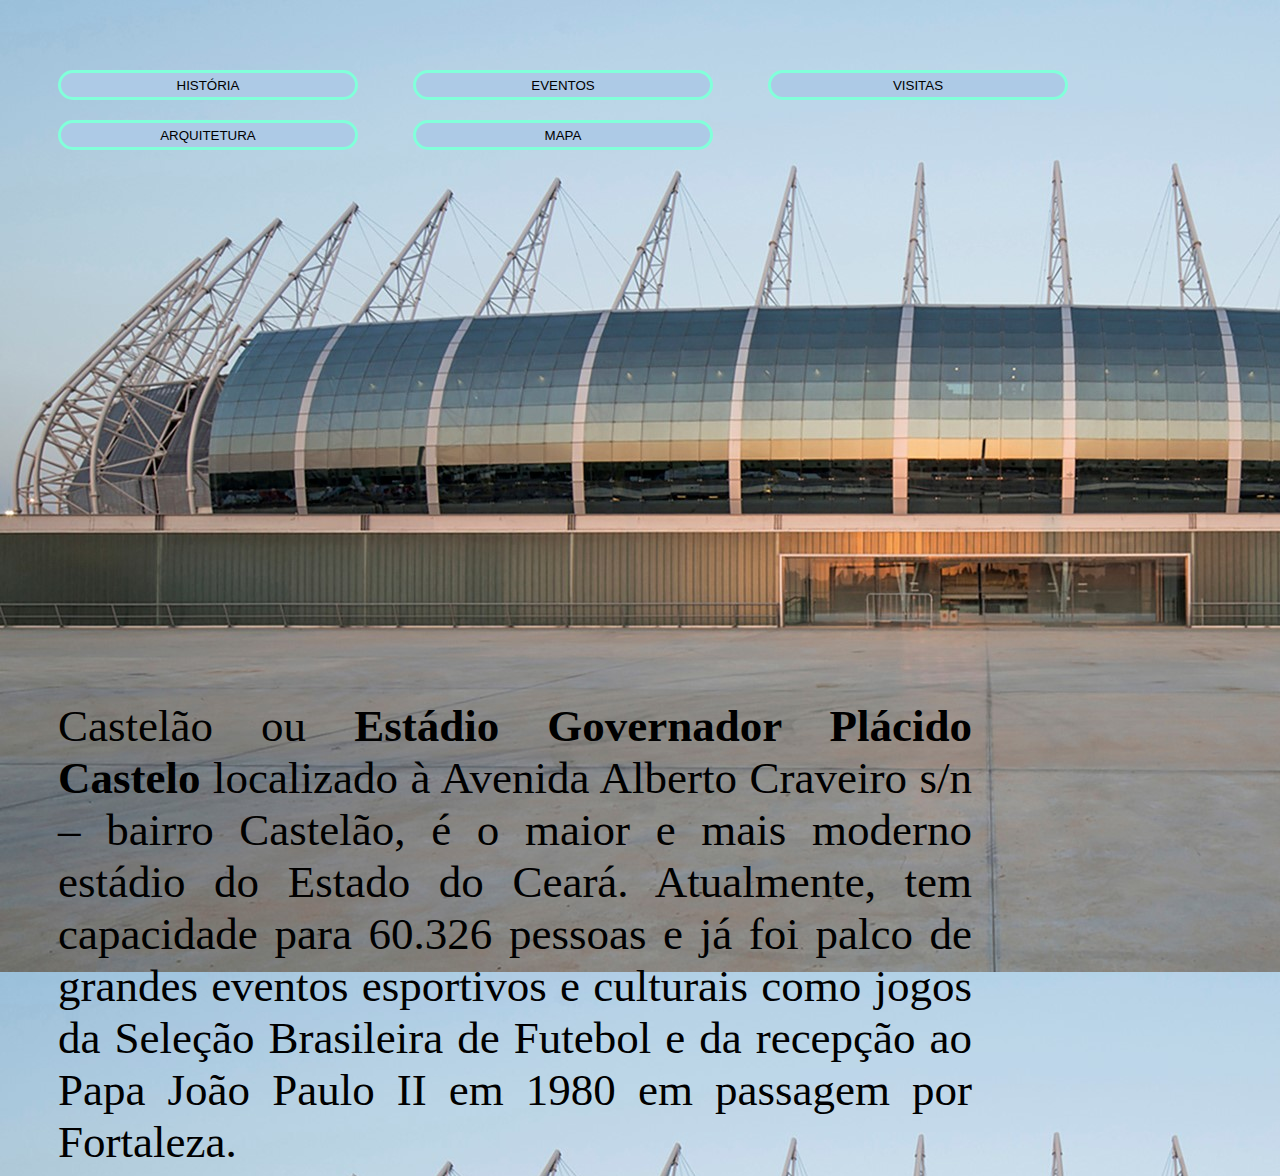
<file: index.html>
<!DOCTYPE html>
<html lang="pt">
<head>
    <meta charset="UTF-8">
    <title>Castelão</title>
    <link rel="stylesheet" href="css/style.css">
</head>
<body>
   
<div class="inicio">
        <a href="html/historia.html"><button>HISTÓRIA</button></a>
        <a href="html/eventos.html"><button>EVENTOS</button></a>
        <a href="html/visitas.html"><button>VISITAS</button></a>
        <a href="html/arquitetura.html"><button>ARQUITETURA</button></a>
        <a href="html/mapa.html"><button>MAPA</button></a>

        <p>Castelão ou <b>Estádio Governador Plácido Castelo</b> localizado à Avenida Alberto Craveiro s/n – bairro Castelão, é o maior e mais moderno estádio do Estado do Ceará. Atualmente, tem capacidade 
            para 60.326 pessoas e já foi palco de grandes eventos esportivos e culturais como jogos da Seleção Brasileira de Futebol e da recepção ao Papa João Paulo II em 1980 em passagem por Fortaleza.</p>

</div>
</body>
</html>
</file>
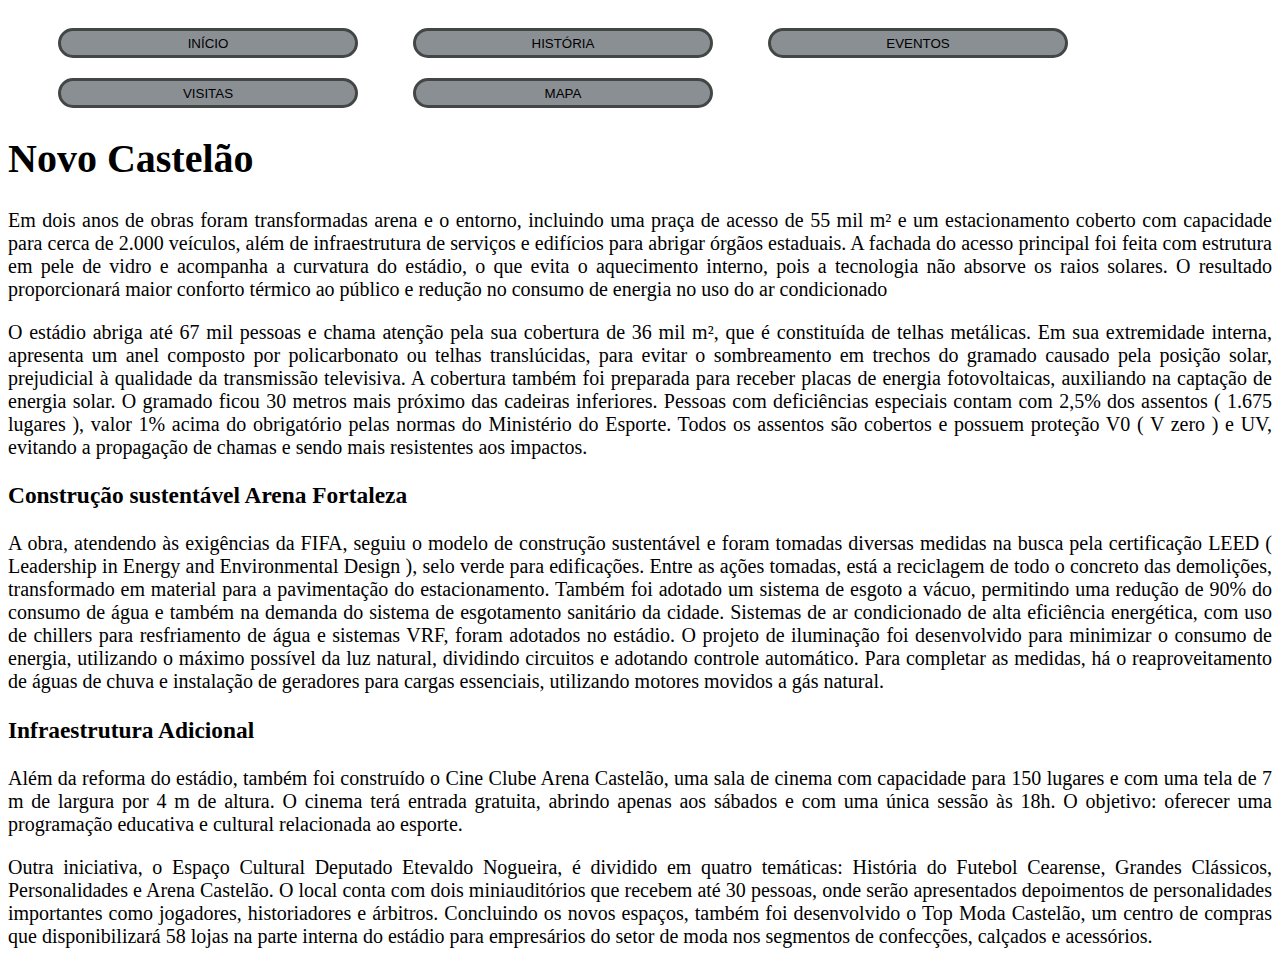
<file: html/arquitetura.html>
<!DOCTYPE html>
<html lang="pt">
<head>
    <meta charset="UTF-8">
    <title>Arquitetura</title>
    <link rel="stylesheet" href="../css/arquitetura.css">
</head>
<body>
    <a href="../index.html"><button>INÍCIO</button></a>
        <a href="historia.html"><button>HISTÓRIA</button></a>
        <a href="eventos.html"><button>EVENTOS</button></a>
        <a href="visitas.html"><button>VISITAS</button></a>
        <a href="mapa.html"><button>MAPA</button></a>
    <h1>Novo Castelão</h1>

    <p>Em dois anos de obras foram transformadas arena e o entorno, incluindo uma praça de acesso de 55 mil m² e um estacionamento coberto com capacidade para cerca de 2.000 veículos, 
        além de infraestrutura de serviços e edifícios para abrigar órgãos estaduais. A fachada do acesso principal foi feita com estrutura em pele de vidro e acompanha a curvatura do 
        estádio, o que evita o aquecimento interno, pois a tecnologia não absorve os raios solares. O resultado proporcionará maior conforto térmico ao público e redução no consumo de 
        energia no uso do ar condicionado</p>

    <p>O estádio abriga até 67 mil pessoas e chama atenção pela sua cobertura de 36 mil m², que é constituída de telhas metálicas. Em sua extremidade interna, apresenta um anel composto 
        por policarbonato ou telhas translúcidas, para evitar o sombreamento em trechos do gramado causado pela posição solar, prejudicial à qualidade da transmissão televisiva. A cobertura 
        também foi preparada para receber placas de energia fotovoltaicas, auxiliando na captação de energia solar.

        O gramado ficou 30 metros mais próximo das cadeiras inferiores. Pessoas com deficiências especiais contam com 2,5% dos assentos ( 1.675 lugares ), valor 1% acima do obrigatório pelas 
        normas do Ministério do Esporte. Todos os assentos são cobertos e possuem proteção V0 ( V zero ) e UV, evitando a propagação de chamas e sendo mais resistentes aos impactos.</p>

    <h3>Construção sustentável Arena Fortaleza</h3>
    <p>A obra, atendendo às exigências da FIFA, seguiu o modelo de construção sustentável e foram tomadas diversas medidas na busca pela certificação LEED ( Leadership in Energy and 
        Environmental Design ), selo verde para edificações. Entre as ações tomadas, está a reciclagem de todo o concreto das demolições, transformado em material para a pavimentação 
        do estacionamento. Também foi adotado um sistema de esgoto a vácuo, permitindo uma redução de 90% do consumo de água e também na demanda do sistema de esgotamento sanitário da cidade.

        Sistemas de ar condicionado de alta eficiência energética, com uso de chillers para resfriamento de água e sistemas VRF, foram adotados no estádio. O projeto de iluminação foi 
        desenvolvido para minimizar o consumo de energia, utilizando o máximo possível da luz natural, dividindo circuitos e adotando controle automático. Para completar as medidas, há o 
        reaproveitamento de águas de chuva e instalação de geradores para cargas essenciais, utilizando motores movidos a gás natural.</p>

    <h3>Infraestrutura Adicional</h3>
    <p>Além da reforma do estádio, também foi construído o Cine Clube Arena Castelão, uma sala de cinema com capacidade para 150 lugares e com uma tela de 7 m de largura por 4 m de altura. 
        O cinema terá entrada gratuita, abrindo apenas aos sábados e com uma única sessão às 18h. O objetivo: oferecer uma programação educativa e cultural relacionada ao esporte.</p>

    <p>Outra iniciativa, o Espaço Cultural Deputado Etevaldo Nogueira, é dividido em quatro temáticas: História do Futebol Cearense, Grandes Clássicos, Personalidades e Arena Castelão. 
        O local conta com dois miniauditórios que recebem até 30 pessoas, onde serão apresentados depoimentos de personalidades importantes como jogadores, historiadores e árbitros.

        Concluindo os novos espaços, também foi desenvolvido o Top Moda Castelão, um centro de compras que disponibilizará 58 lojas na parte interna do estádio para empresários do setor de moda 
        nos segmentos de confecções, calçados e acessórios.</p>

    
</body>
</html>
</file>
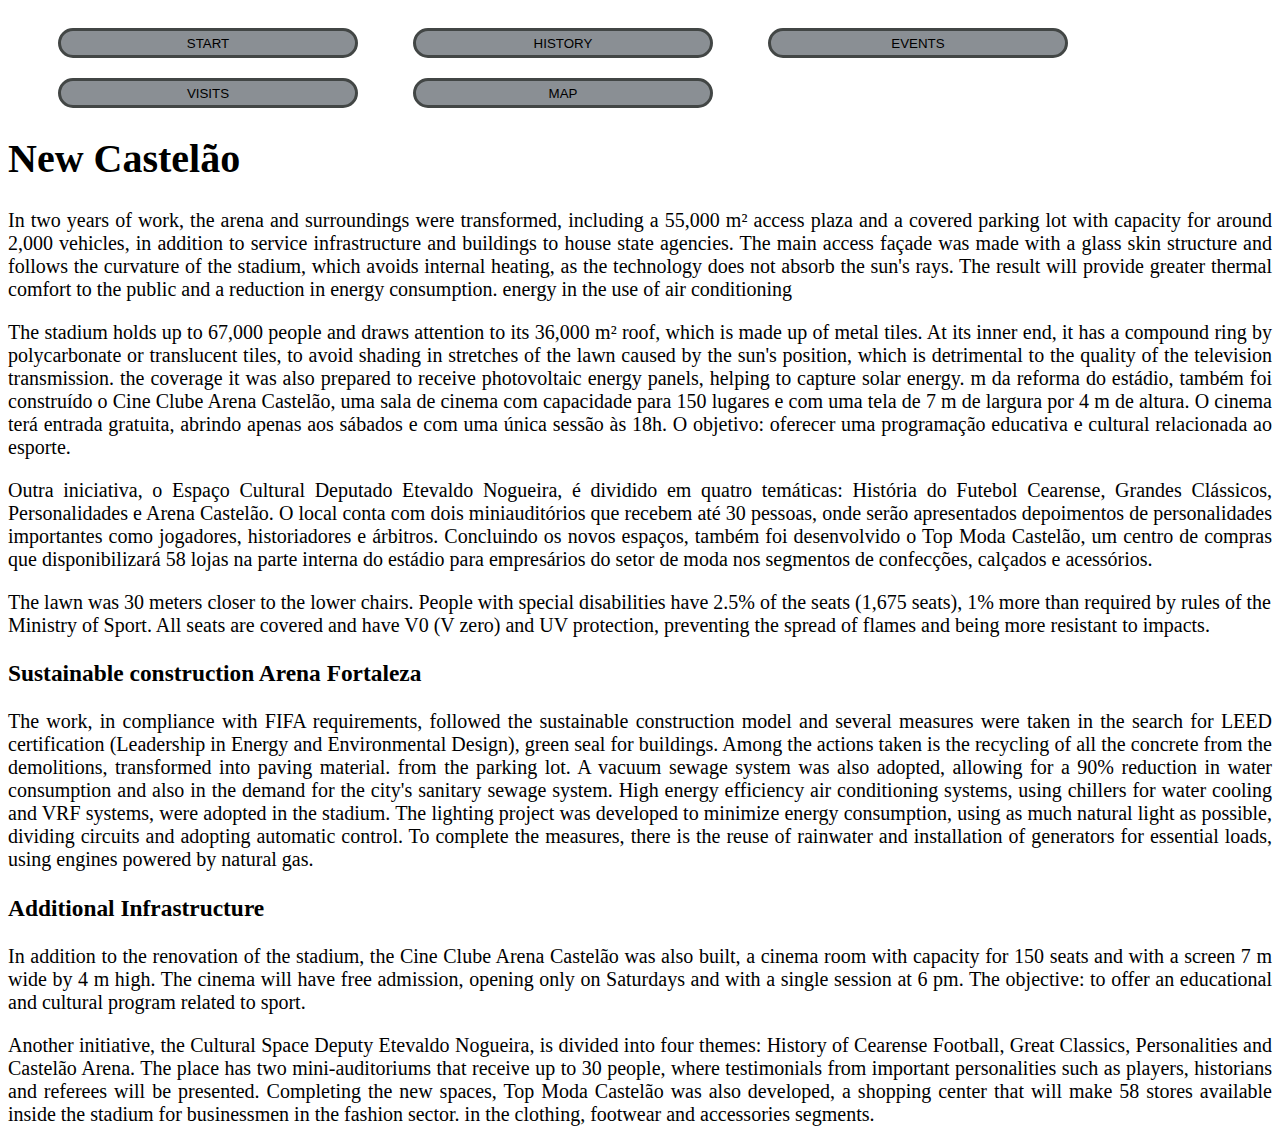
<file: html/arquitetura_en.html>
<!DOCTYPE html>
<html lang="pt">
<head>
    <meta charset="UTF-8">
    <title>architecture</title>
    <link rel="stylesheet" href="../css/arquitetura_en.css">
</head>
<body>
    <a href="index_en.html"><button>START</button></a>
        <a href="historia_en.html"><button>HISTORY</button></a>
        <a href="eventos_en.html"><button>EVENTS</button></a>
        <a href="visitas_en.html"><button>VISITS</button></a>
        <a href="mapa_en.html"><button>MAP</button></a>
        <h1>New Castelão</h1>

        <p>In two years of work, the arena and surroundings were transformed, including a 55,000 m² access plaza and a covered parking lot with capacity for around 2,000 vehicles,
            in addition to service infrastructure and buildings to house state agencies. The main access façade was made with a glass skin structure and follows the curvature of the
            stadium, which avoids internal heating, as the technology does not absorb the sun's rays. The result will provide greater thermal comfort to the public and a reduction in energy consumption.
            energy in the use of air conditioning</p>

        <p>The stadium holds up to 67,000 people and draws attention to its 36,000 m² roof, which is made up of metal tiles. At its inner end, it has a compound ring
                by polycarbonate or translucent tiles, to avoid shading in stretches of the lawn caused by the sun's position, which is detrimental to the quality of the television transmission. the coverage
                it was also prepared to receive photovoltaic energy panels, helping to capture solar energy.
                m da reforma do estádio, também foi construído o Cine Clube Arena Castelão, uma sala de cinema com capacidade para 150 lugares e com uma tela de 7 m de largura por 4 m de altura. 
                O cinema terá entrada gratuita, abrindo apenas aos sábados e com uma única sessão às 18h. O objetivo: oferecer uma programação educativa e cultural relacionada ao esporte.</p>
        
            <p>Outra iniciativa, o Espaço Cultural Deputado Etevaldo Nogueira, é dividido em quatro temáticas: História do Futebol Cearense, Grandes Clássicos, Personalidades e Arena Castelão. 
                O local conta com dois miniauditórios que recebem até 30 pessoas, onde serão apresentados depoimentos de personalidades importantes como jogadores, historiadores e árbitros.
        
                Concluindo os novos espaços, também foi desenvolvido o Top Moda Castelão, um centro de compras que disponibilizará 58 lojas na parte interna do estádio para empresários do setor de moda 
                nos segmentos de confecções, calçados e acessórios.</p>
                The lawn was 30 meters closer to the lower chairs. People with special disabilities have 2.5% of the seats (1,675 seats), 1% more than required by
                rules of the Ministry of Sport. All seats are covered and have V0 (V zero) and UV protection, preventing the spread of flames and being more resistant to impacts.</p>

        <h3>Sustainable construction Arena Fortaleza</h3>
        <p>The work, in compliance with FIFA requirements, followed the sustainable construction model and several measures were taken in the search for LEED certification (Leadership in Energy and
            Environmental Design), green seal for buildings. Among the actions taken is the recycling of all the concrete from the demolitions, transformed into paving material.
            from the parking lot. A vacuum sewage system was also adopted, allowing for a 90% reduction in water consumption and also in the demand for the city's sanitary sewage system.
            
            High energy efficiency air conditioning systems, using chillers for water cooling and VRF systems, were adopted in the stadium. The lighting project was
            developed to minimize energy consumption, using as much natural light as possible, dividing circuits and adopting automatic control. To complete the measures, there is the
            reuse of rainwater and installation of generators for essential loads, using engines powered by natural gas.</p>

        <h3>Additional Infrastructure</h3>
        <p>In addition to the renovation of the stadium, the Cine Clube Arena Castelão was also built, a cinema room with capacity for 150 seats and with a screen 7 m wide by 4 m high.
                The cinema will have free admission, opening only on Saturdays and with a single session at 6 pm. The objective: to offer an educational and cultural program related to sport.</p>
        
        <p>Another initiative, the Cultural Space Deputy Etevaldo Nogueira, is divided into four themes: History of Cearense Football, Great Classics, Personalities and Castelão Arena.
                The place has two mini-auditoriums that receive up to 30 people, where testimonials from important personalities such as players, historians and referees will be presented.
        
            Completing the new spaces, Top Moda Castelão was also developed, a shopping center that will make 58 stores available inside the stadium for businessmen in the fashion sector.
            in the clothing, footwear and accessories segments.</p>

    
</body>
</html>
</file>
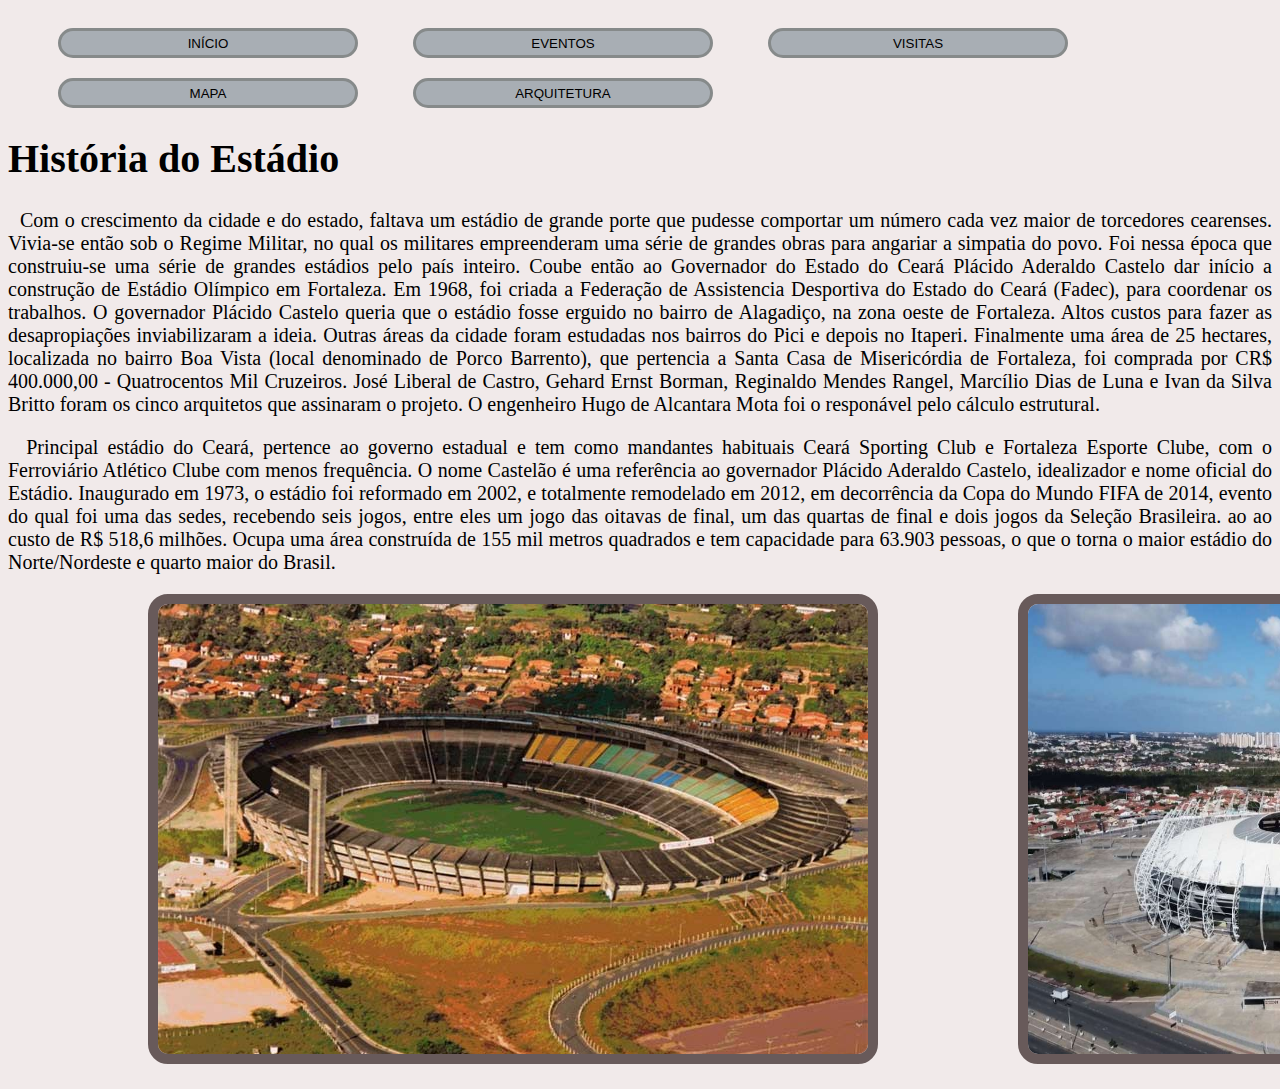
<file: html/historia.html>
<!DOCTYPE html>
<html lang="pt">
<head>
    <meta charset="UTF-8">
    <title>História</title>
    <link rel="stylesheet" href="../css/historia.css">
</head>
<body>
        <a href="../index.html"><button>INÍCIO</button></a>
        <a href="eventos.html"><button>EVENTOS</button></a>
        <a href="visitas.html"><button>VISITAS</button></a>
        <a href="mapa.html"><button>MAPA</button></a>
        <a href="arquitetura.html"><button>ARQUITETURA</button></a>
    <h1>História do Estádio</h1>
    <p>&nbsp Com o crescimento da cidade e do estado, faltava um estádio de grande porte que pudesse comportar um número cada vez maior de torcedores cearenses. Vivia-se então sob o Regime Militar,
        no qual os militares empreenderam uma série de grandes obras para angariar a simpatia do povo. Foi nessa época que construiu-se uma série de grandes estádios pelo país inteiro. Coube
        então ao Governador do Estado do Ceará Plácido Aderaldo Castelo dar início a construção de Estádio Olímpico em Fortaleza. Em 1968, foi criada a Federação de Assistencia Desportiva do 
        Estado do Ceará (Fadec), para coordenar os trabalhos. O governador Plácido Castelo queria que o estádio fosse erguido no bairro de Alagadiço, na zona oeste de Fortaleza. Altos custos 
        para fazer as desapropiações inviabilizaram a ideia. Outras áreas da cidade foram estudadas nos bairros do Pici e depois no Itaperi. Finalmente uma área de 25 hectares, localizada no 
        bairro Boa Vista (local denominado de Porco Barrento), que pertencia a Santa Casa de Misericórdia de Fortaleza, foi comprada por CR$ 400.000,00 - Quatrocentos Mil Cruzeiros.
        José Liberal de Castro, Gehard Ernst Borman, Reginaldo Mendes Rangel, Marcílio Dias de Luna e Ivan da Silva Britto foram os cinco arquitetos que assinaram o projeto. O engenheiro
        Hugo de Alcantara Mota foi o responável pelo cálculo estrutural.
    
    </p>
    
    
    
    
    
    
    
    <p>&nbsp Principal estádio do Ceará, pertence ao governo estadual e tem como mandantes habituais Ceará Sporting Club e Fortaleza Esporte Clube, com o Ferroviário Atlético Clube 
        com menos frequência. O nome Castelão é uma referência ao governador Plácido Aderaldo Castelo, idealizador e nome oficial do Estádio. Inaugurado em 1973, o estádio foi 
        reformado em 2002, e totalmente remodelado em 2012, em decorrência da Copa do Mundo FIFA de 2014, evento do qual foi uma das sedes, recebendo seis jogos, entre eles um jogo 
        das oitavas de final, um das quartas de final e dois jogos da Seleção Brasileira. ao ao custo de R$ 518,6 milhões. Ocupa uma área construída de 155 mil metros quadrados e 
        tem capacidade para 63.903 pessoas, o que o torna o maior estádio do Norte/Nordeste e quarto maior do Brasil.</p>
        <ul class="foto"><div class="imagem"> <img src="../img/img16.jpg" alt=""></div>
        <ul class="ft"><div class="imagem2"> <img src="../img/img10.jpeg" alt=""></div>

</body>
</html>
</file>
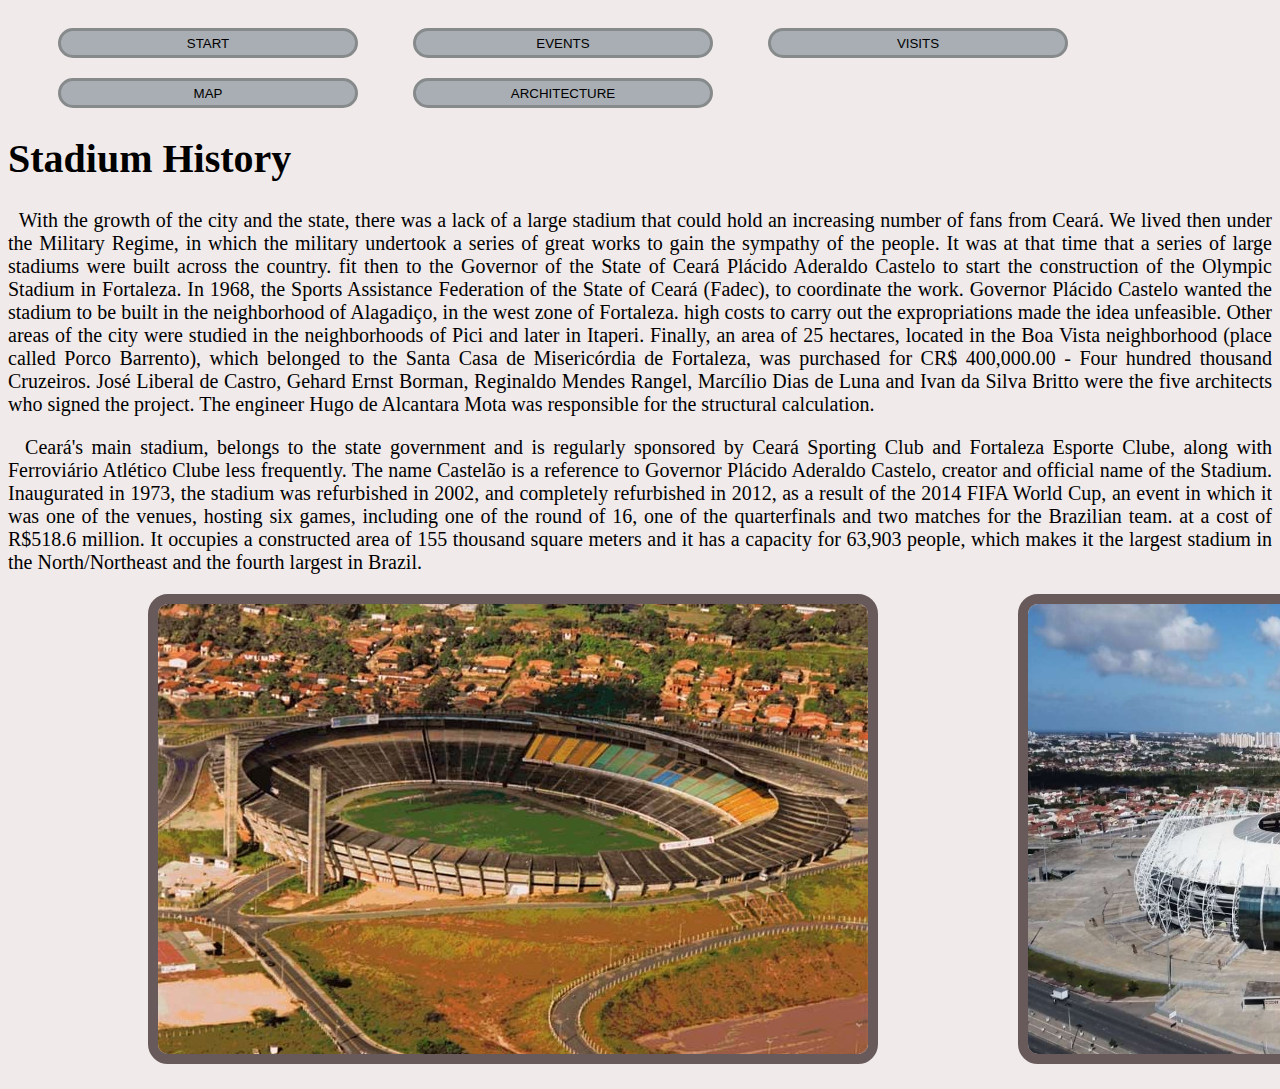
<file: html/historia_en.html>
<!DOCTYPE html>
<html lang="pt">
<head>
    <meta charset="UTF-8">
    <title>History</title>
    <link rel="stylesheet" href="../css/historia_en.css">
</head>
<body>
        <a href="index_en.html"><button>START</button></a>
        <a href="eventos_en.html"><button>EVENTS</button></a>
        <a href="visitas_en.html"><button>VISITS</button></a>
        <a href="mapa_en.html"><button>MAP</button></a>
        <a href="arquitetura_en.html"><button>ARCHITECTURE</button></a>
        <h1>Stadium History</h1>
        <p>&nbsp With the growth of the city and the state, there was a lack of a large stadium that could hold an increasing number of fans from Ceará. We lived then under the Military Regime,
            in which the military undertook a series of great works to gain the sympathy of the people. It was at that time that a series of large stadiums were built across the country. fit
            then to the Governor of the State of Ceará Plácido Aderaldo Castelo to start the construction of the Olympic Stadium in Fortaleza. In 1968, the Sports Assistance Federation of the
            State of Ceará (Fadec), to coordinate the work. Governor Plácido Castelo wanted the stadium to be built in the neighborhood of Alagadiço, in the west zone of Fortaleza. high costs
            to carry out the expropriations made the idea unfeasible. Other areas of the city were studied in the neighborhoods of Pici and later in Itaperi. Finally, an area of ​​25 hectares, located in the
            Boa Vista neighborhood (place called Porco Barrento), which belonged to the Santa Casa de Misericórdia de Fortaleza, was purchased for CR$ 400,000.00 - Four hundred thousand Cruzeiros.
            José Liberal de Castro, Gehard Ernst Borman, Reginaldo Mendes Rangel, Marcílio Dias de Luna and Ivan da Silva Britto were the five architects who signed the project. The engineer
            Hugo de Alcantara Mota was responsible for the structural calculation.
        
        </p>
    
        <p>&nbsp Ceará's main stadium, belongs to the state government and is regularly sponsored by Ceará Sporting Club and Fortaleza Esporte Clube, along with Ferroviário Atlético Clube
            less frequently. The name Castelão is a reference to Governor Plácido Aderaldo Castelo, creator and official name of the Stadium. Inaugurated in 1973, the stadium was
            refurbished in 2002, and completely refurbished in 2012, as a result of the 2014 FIFA World Cup, an event in which it was one of the venues, hosting six games, including one
            of the round of 16, one of the quarterfinals and two matches for the Brazilian team. at a cost of R$518.6 million. It occupies a constructed area of ​​155 thousand square meters and
            it has a capacity for 63,903 people, which makes it the largest stadium in the North/Northeast and the fourth largest in Brazil.</p>

        <ul class="foto"><div class="imagem"> <img src="../img/img16.jpg" alt=""></div>
        <ul class="ft"><div class="imagem2"> <img src="../img/img10.jpeg" alt=""></div>

</body>
</html>
</file>
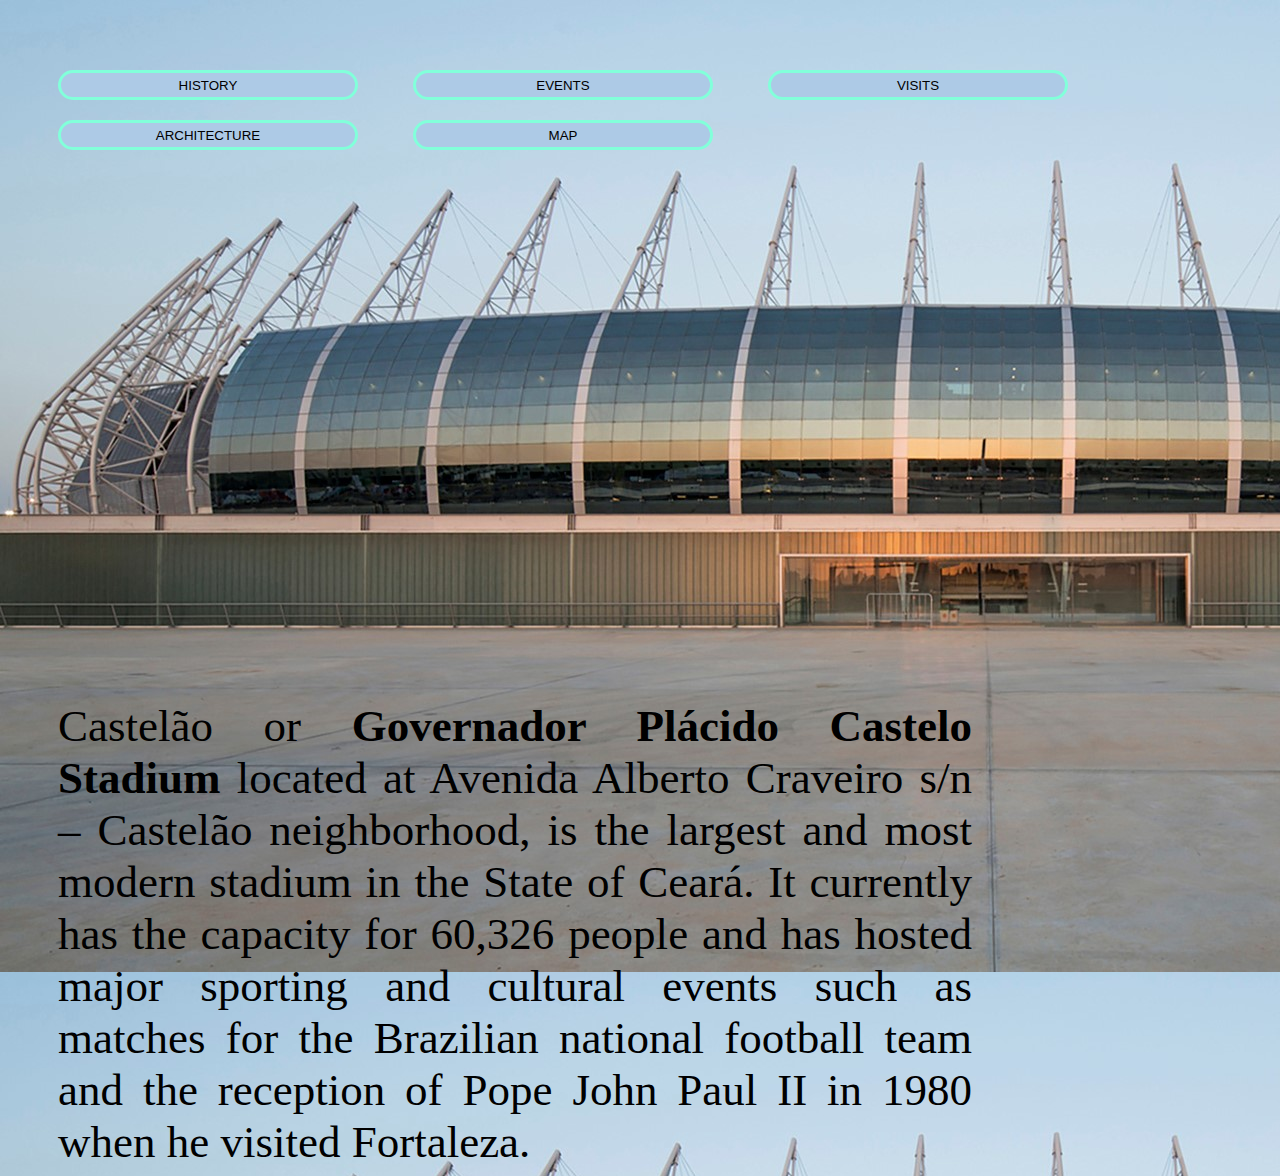
<file: html/index_en.html>
<!DOCTYPE html>
<html lang="pt">
<head>
    <meta charset="UTF-8">
    <title>Castelão</title>
    <link rel="stylesheet" href="../css/style_en.css">
</head>
<body>
   
<div class="inicio">
        <a href="história_en.html"><button>HISTORY</button></a>
        <a href="eventos_en.html"><button>EVENTS</button></a>
        <a href="visitas_en.html"><button>VISITS</button></a>
        <a href="arquitetura_en.html"><button>ARCHITECTURE</button></a>
        <a href="mapa_en.html"><button>MAP</button></a>

        <p>Castelão or <b>Governador Plácido Castelo Stadium</b> located at Avenida Alberto Craveiro s/n – Castelão neighborhood, is the largest and most modern stadium in the State of Ceará. It currently has the capacity
            for 60,326 people and has hosted major sporting and cultural events such as matches for the Brazilian national football team and the reception of Pope John Paul II in 1980 when he visited Fortaleza.</p>

</div>
</body>
</html>
</file>
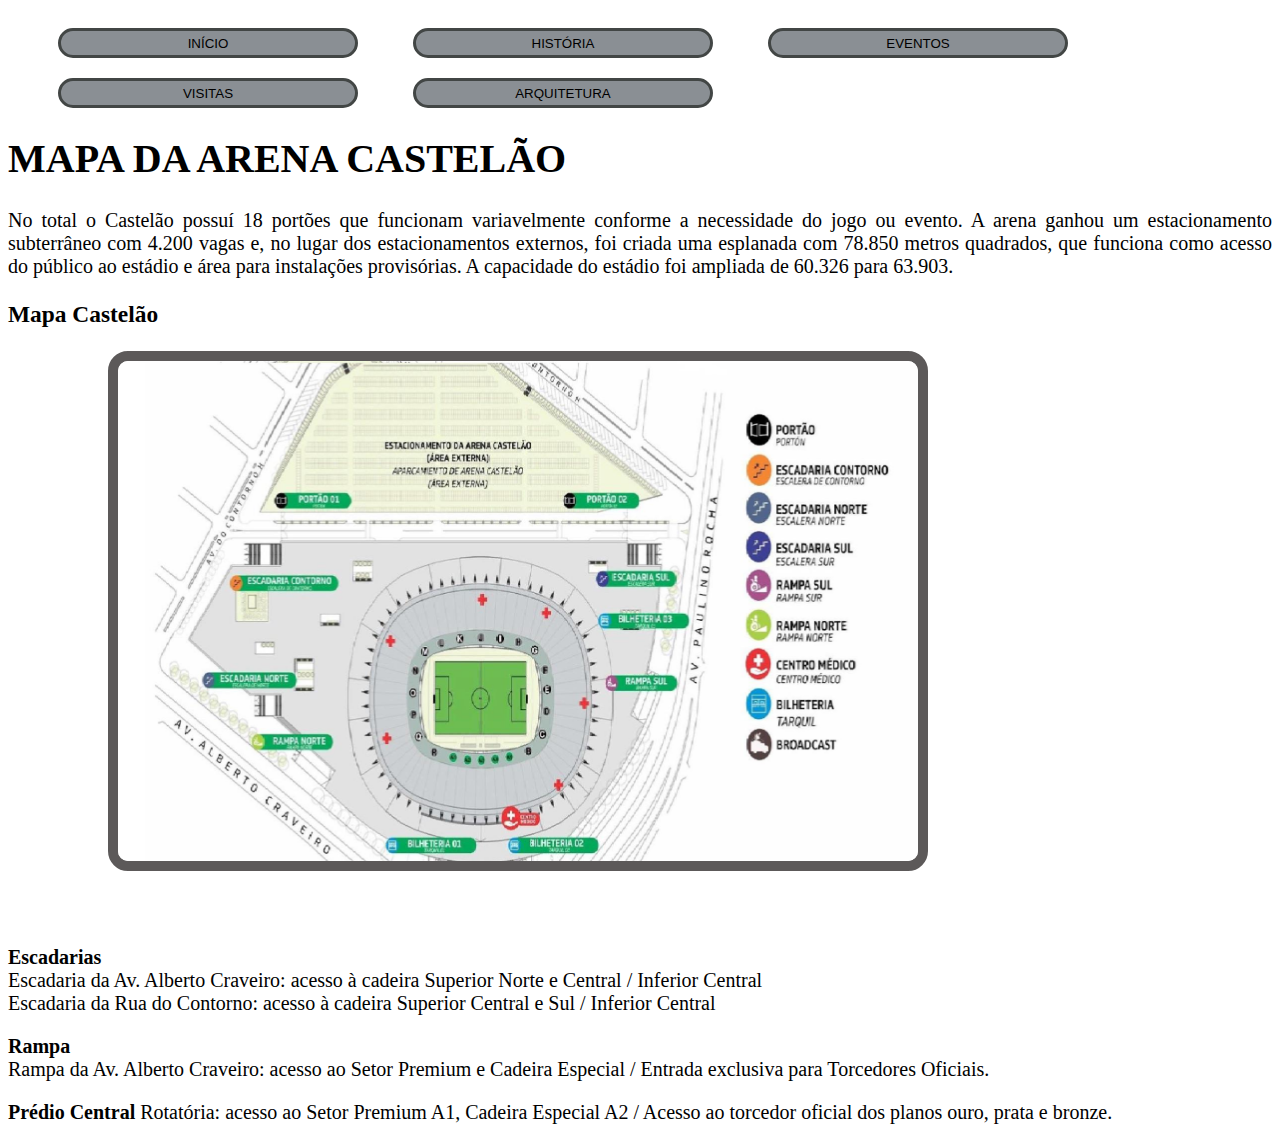
<file: html/mapa.html>
<!DOCTYPE html>
<html lang="pt">
<head>
    <meta charset="UTF-8">
    <title>Mapa</title>
    <link rel="stylesheet" href="../css/mapa.css">
</head>
<body>
        <a href="../index.html"><button>INÍCIO</button></a>
        <a href="historia.html"><button>HISTÓRIA</button></a>
        <a href="eventos.html"><button>EVENTOS</button></a>
        <a href="visitas.html"><button>VISITAS</button></a>
        <a href="arquitetura.html"><button>ARQUITETURA</button></a>
    <h1>MAPA DA ARENA CASTELÃO</h1>
    <p>No total o Castelão possuí 18 portões que funcionam variavelmente conforme a necessidade do jogo ou evento. A arena ganhou um estacionamento subterrâneo com 4.200 vagas e, 
        no lugar dos estacionamentos externos, foi criada uma esplanada com 78.850 metros quadrados, que funciona como acesso do público ao estádio e área para instalações provisórias. 
        A capacidade do estádio foi ampliada de 60.326 para 63.903.</p>

    <h3><b>Mapa Castelão</b></h3>
    <li><div> <img src="../img/img27.jpg" alt="" class="foto1"></div>
    <p><b>Escadarias</b><br>
        Escadaria da Av. Alberto Craveiro: acesso à cadeira Superior Norte e Central / Inferior Central<br>
        Escadaria da Rua do Contorno: acesso à cadeira Superior Central e Sul / Inferior Central<br>
        
     <p><b>Rampa</b><br>
        Rampa da Av. Alberto Craveiro: acesso ao Setor Premium e Cadeira Especial / Entrada exclusiva para Torcedores Oficiais.<br></p>
        
    <p><b>Prédio Central</b>
        Rotatória: acesso ao Setor Premium A1, Cadeira Especial A2 / Acesso ao torcedor oficial dos planos ouro, prata e bronze.</p>

</body>
</html>
</file>
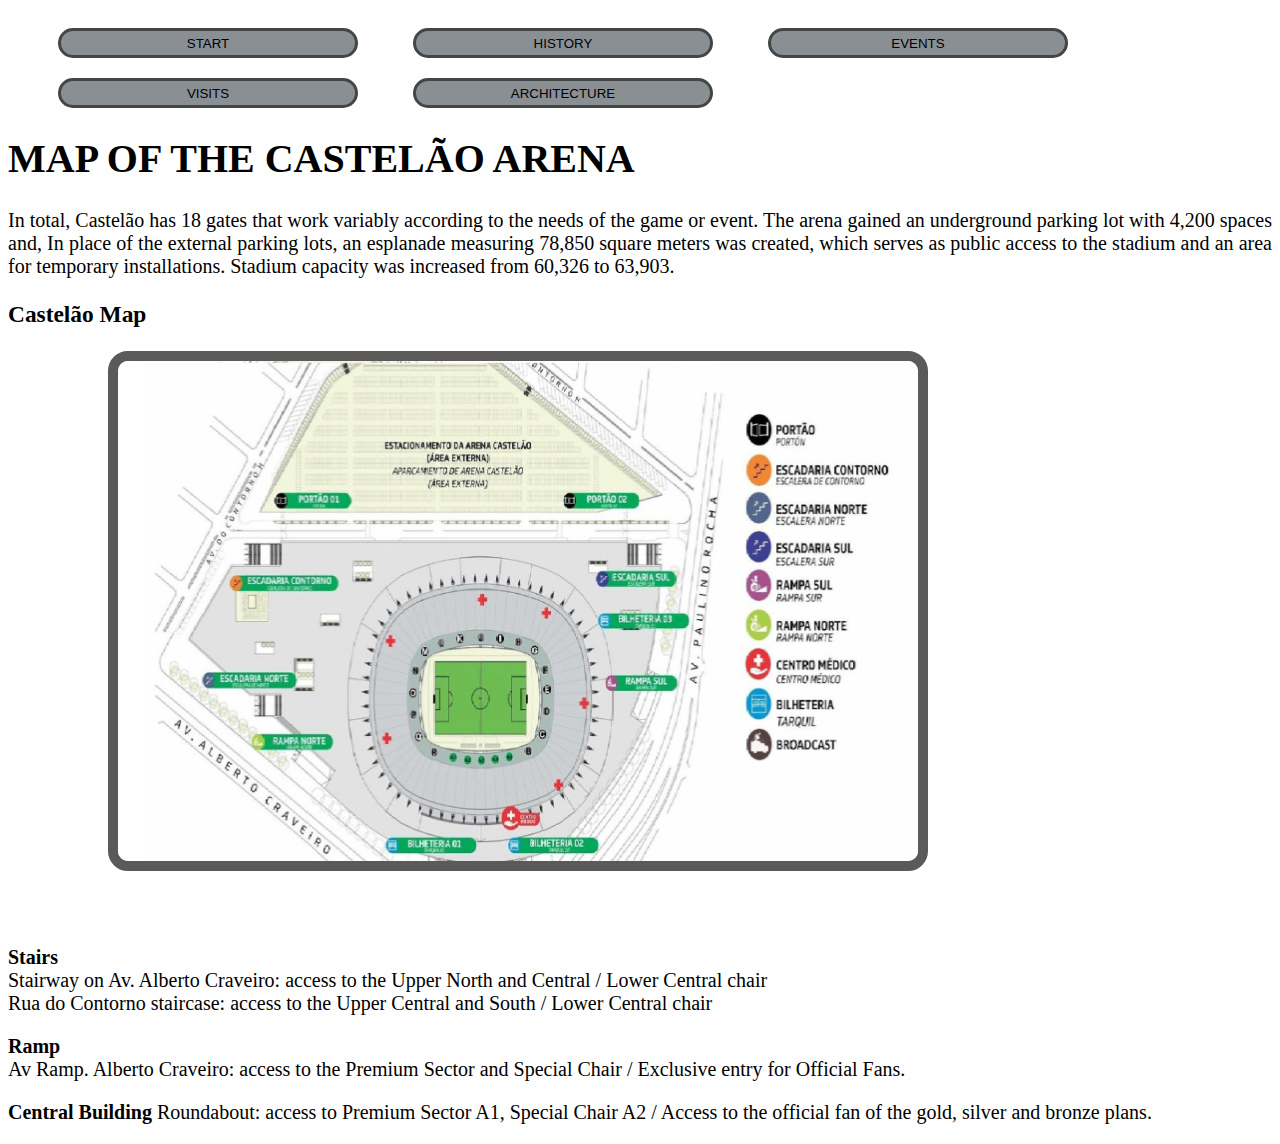
<file: html/mapa_en.html>
<!DOCTYPE html>
<html lang="pt">
<head>
    <meta charset="UTF-8">
    <title>Mapa</title>
    <link rel="stylesheet" href="../css/mapa.css">
</head>
<body>
        <a href="index_en.html"><button>START</button></a>
        <a href="história_en.html"><button>HISTORY</button></a>
        <a href="eventos_en.html"><button>EVENTS</button></a>
        <a href="visitas_en.html"><button>VISITS</button></a>
        <a href="arquitetura_en.html"><button>ARCHITECTURE</button></a>
    <h1>MAP OF THE CASTELÃO ARENA</h1>
    <p>In total, Castelão has 18 gates that work variably according to the needs of the game or event. The arena gained an underground parking lot with 4,200 spaces and,
            In place of the external parking lots, an esplanade measuring 78,850 square meters was created, which serves as public access to the stadium and an area for temporary installations.
            Stadium capacity was increased from 60,326 to 63,903.</p>

    <h3><b>Castelão Map</b></h3>
    <li><div> <img src="../img/img27.jpg" alt="" class="foto1"></div>
    <p><b>Stairs</b><br>
        Stairway on Av. Alberto Craveiro: access to the Upper North and Central / Lower Central chair<br>
        Rua do Contorno staircase: access to the Upper Central and South / Lower Central chair<br>
            
        <p><b>Ramp</b><br>
        Av Ramp. Alberto Craveiro: access to the Premium Sector and Special Chair / Exclusive entry for Official Fans.<br></p>
            
        <p><b>Central Building</b>
            Roundabout: access to Premium Sector A1, Special Chair A2 / Access to the official fan of the gold, silver and bronze plans.</p>

</body>
</html>
</file>
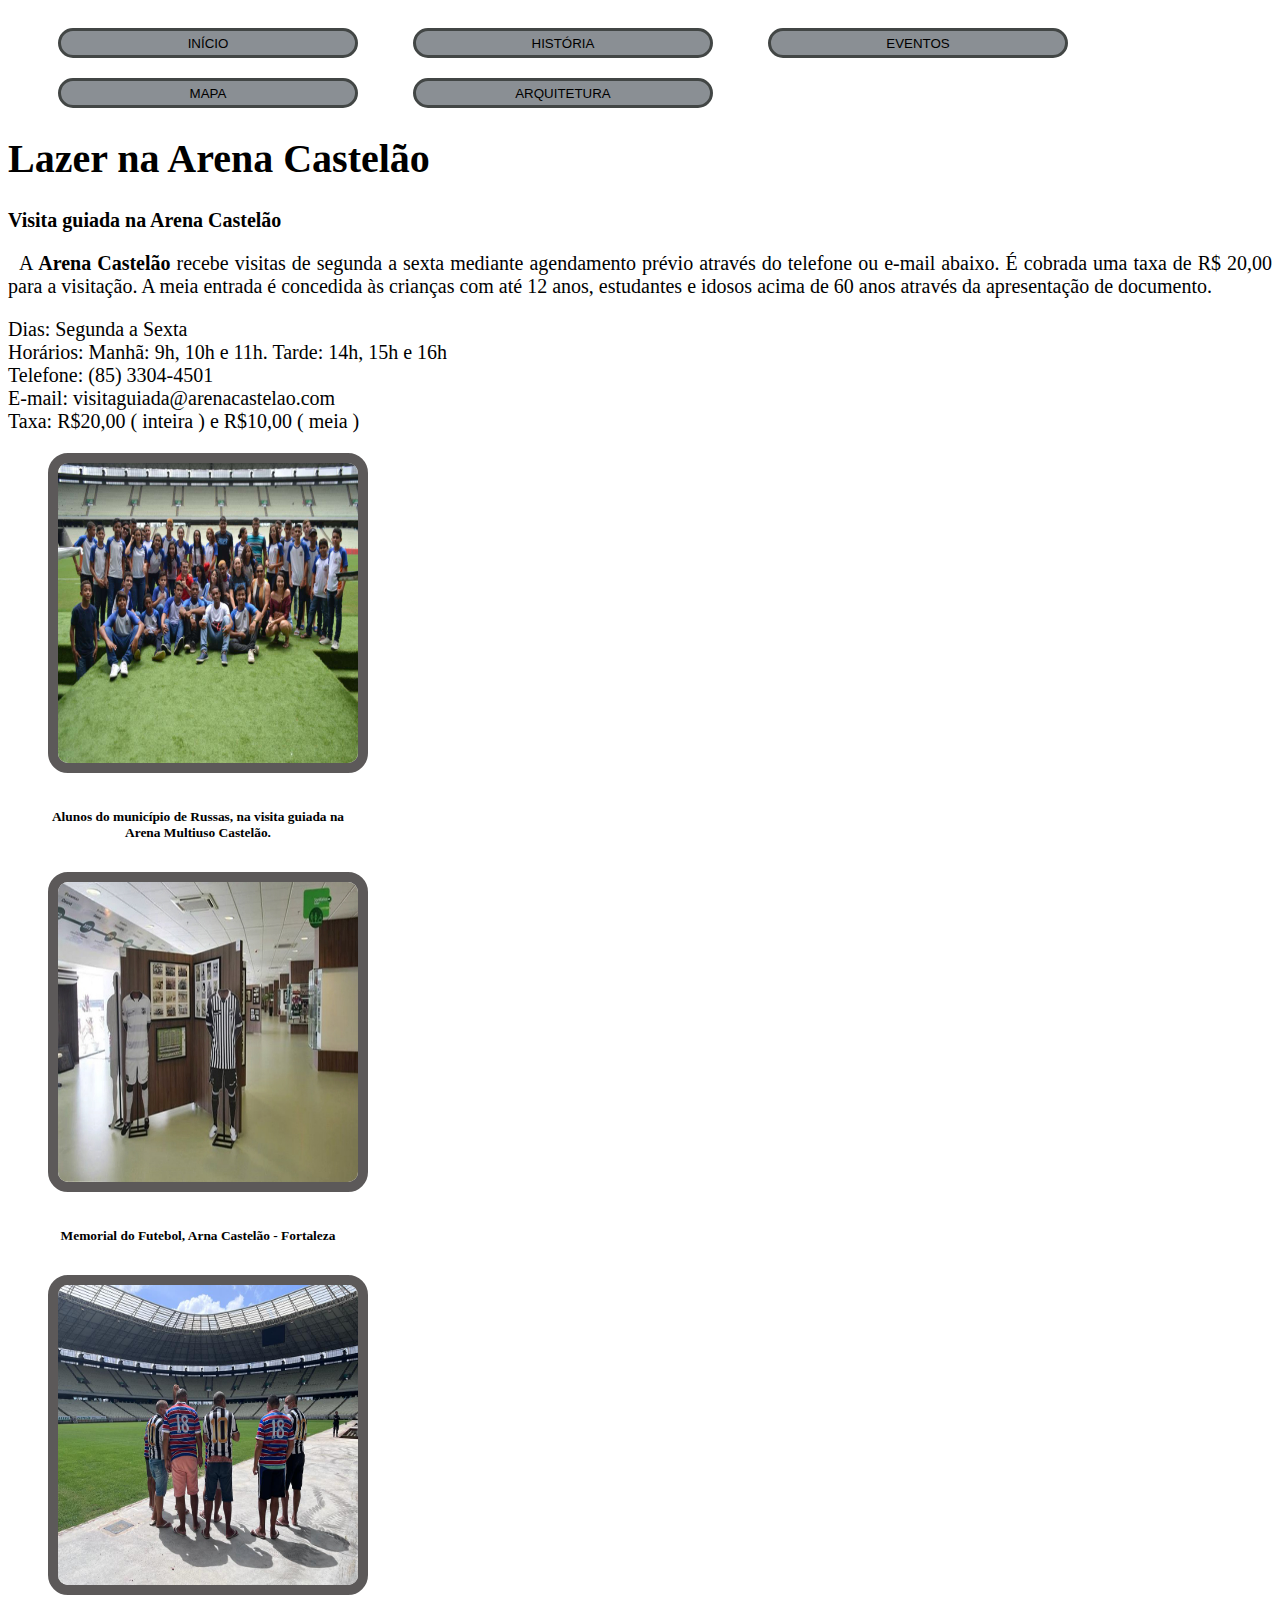
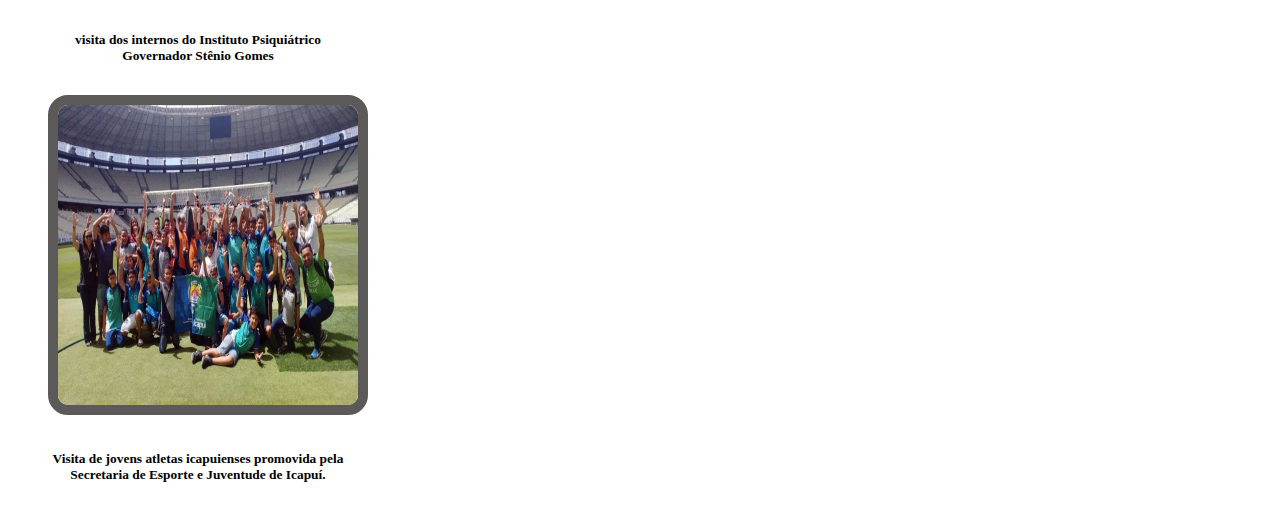
<file: html/visitas.html>
<!DOCTYPE html>
<html lang="pt">
<head>
    <meta charset="UTF-8">
    <title>Visitas</title>
    <link rel="stylesheet" href="../css/visitas.css">
</head>
<body>
    <a href="../index.html"><button>INÍCIO</button></a>
        <a href="historia.html"><button>HISTÓRIA</button></a>
        <a href="eventos.html"><button>EVENTOS</button></a>
        <a href="mapa.html"><button>MAPA</button></a>
        <a href="arquitetura.html"><button>ARQUITETURA</button></a>
        <h1>Lazer na Arena Castelão</h1>

        <p><b>Visita guiada na Arena Castelão</b></p>
        <p>&nbsp A <b>Arena Castelão</b> recebe visitas de segunda a sexta mediante agendamento prévio através do telefone ou e-mail abaixo. É cobrada uma taxa de R$ 20,00 para a visitação. 
            A meia entrada é concedida às crianças com até 12 anos, estudantes e idosos acima de 60 anos através da apresentação de documento.</p>
        <p> Dias: Segunda a Sexta<br>
            Horários: Manhã: 9h, 10h e 11h. Tarde: 14h, 15h e 16h<br>
            Telefone: (85) 3304-4501<br>
            E-mail: visitaguiada@arenacastelao.com<br>
            Taxa: R$20,00 ( inteira ) e R$10,00 ( meia )</p>

            <ul>
                <li><div> <img src="../img/img23.jpeg" alt="" class="foto1"></div> 
                <h6>Alunos do município de Russas, na visita guiada na Arena Multiuso Castelão.</h6></li>
                <li><div> <img src="../img/img24.jpg" alt="" class="foto2"></div> 
                    <h6>Memorial do Futebol, Arna Castelão - Fortaleza</h6></li>
                <li><div> <img src="../img/img25.jpeg" alt="" class="foto3"></div> 
                    <h6>visita dos internos do Instituto Psiquiátrico Governador Stênio Gomes</h6></li>
                <li><div> <img src="../img/img26.jpg" alt="" class="foto4"></div> 
                    <h6>Visita de jovens atletas icapuienses promovida pela Secretaria de Esporte e Juventude de Icapuí.</h6></li>
                
            </ul>
</file>
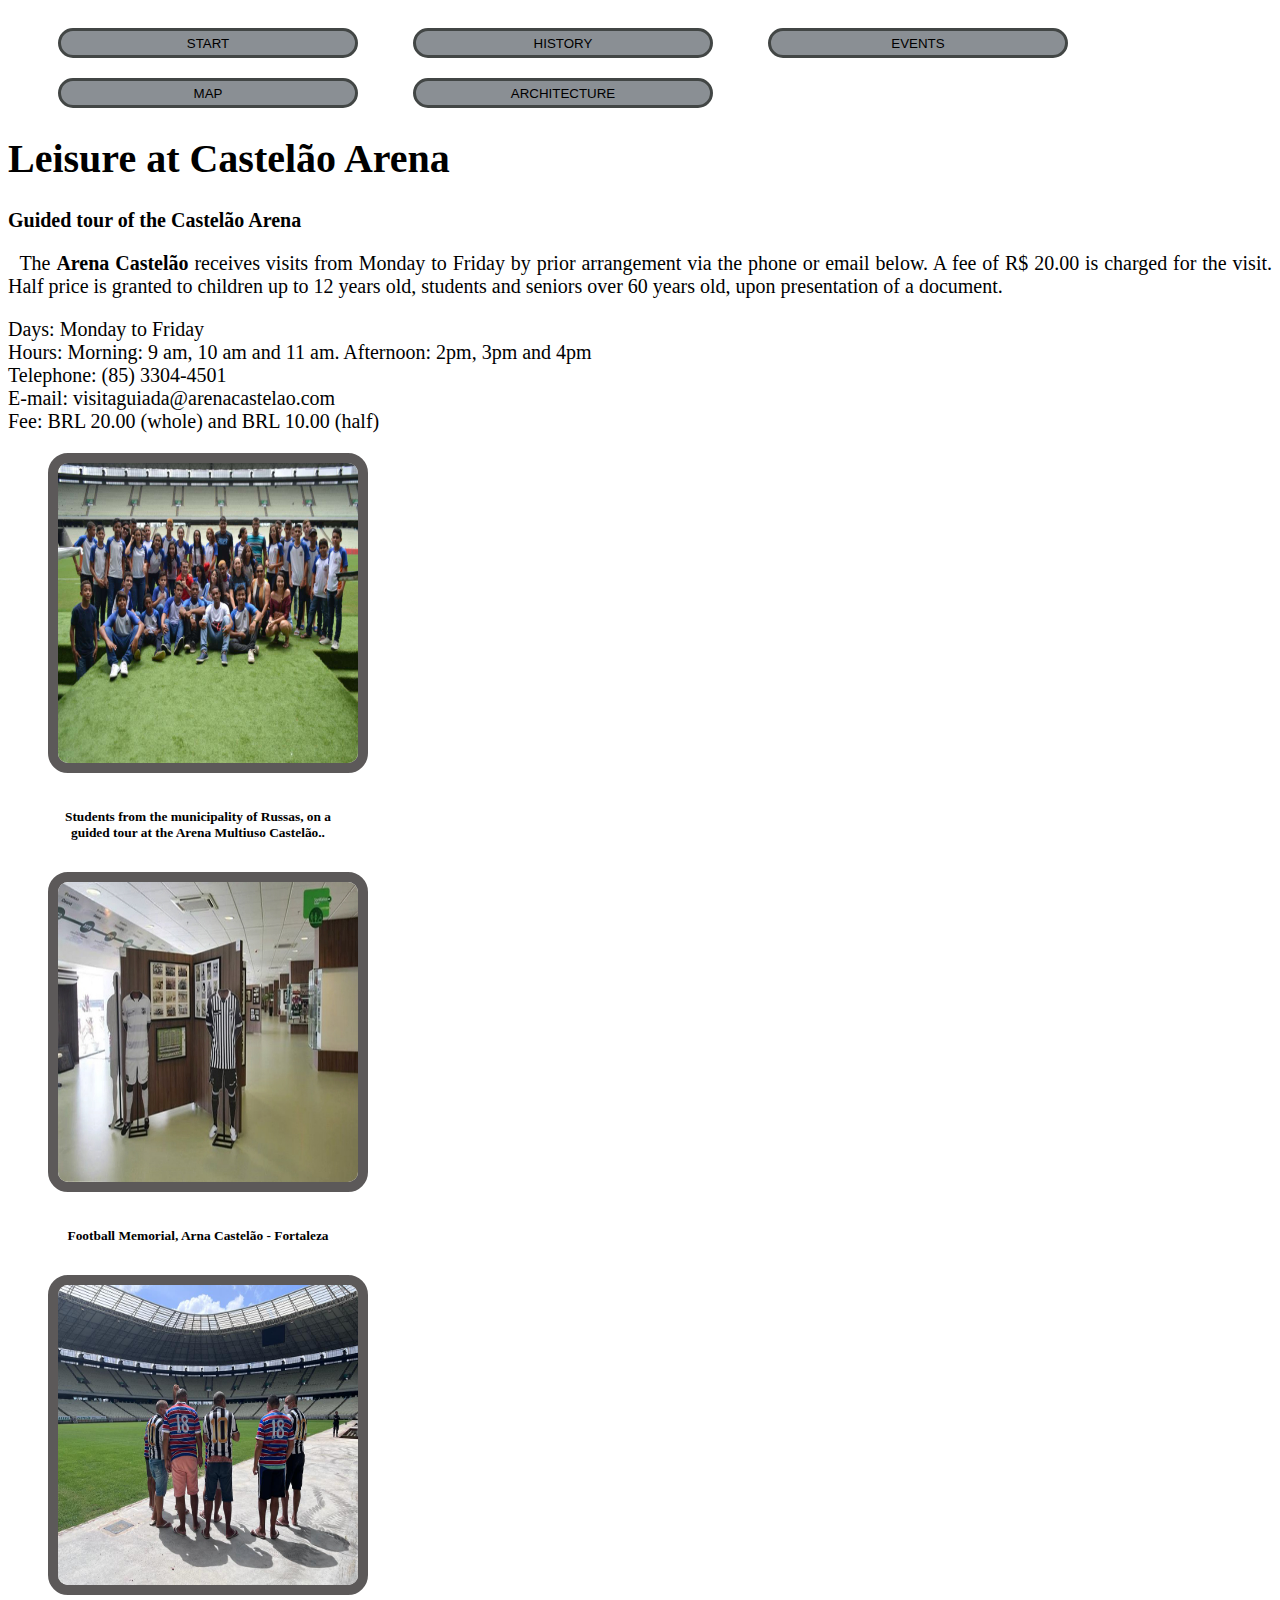
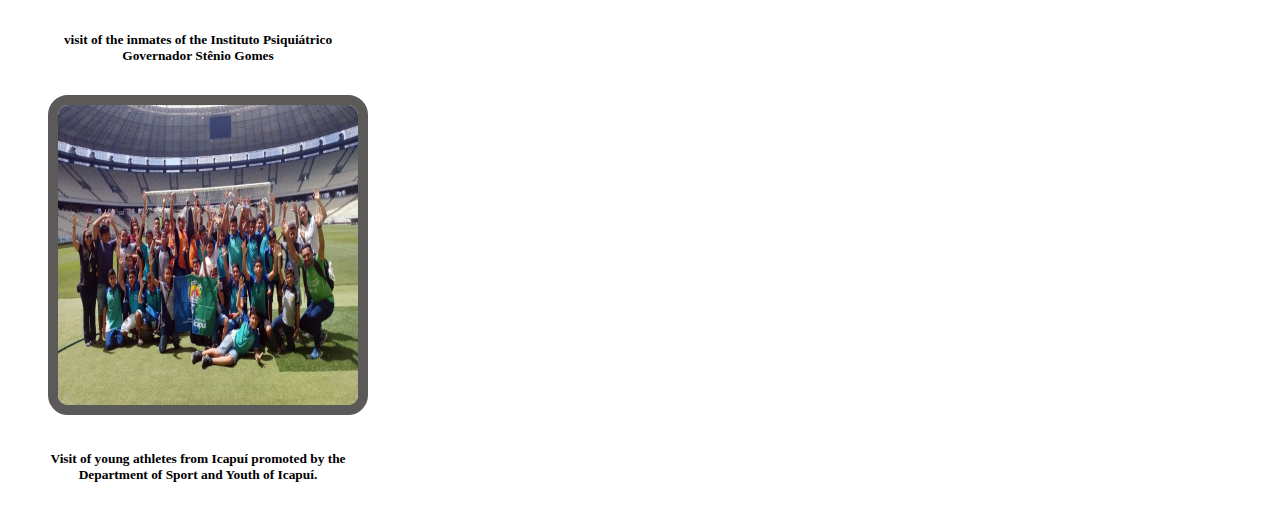
<file: html/visitas_en.html>
<!DOCTYPE html>
<html lang="pt">
<head>
    <meta charset="UTF-8">
    <title>Visitas</title>
    <link rel="stylesheet" href="../css/visitas.css">
</head>
<body>
    <a href="index_en.html"><button>START</button></a>
        <a href="historia_en.html"><button>HISTORY</button></a>
        <a href="eventos_en.html"><button>EVENTS</button></a>
        <a href="mapa_en.html"><button>MAP</button></a>
        <a href="arquitetura_en.html"><button>ARCHITECTURE</button></a>
        <h1>Leisure at Castelão Arena</h1>

        <p><b>Guided tour of the Castelão Arena</b></p>
        <p>&nbsp The <b>Arena Castelão</b> receives visits from Monday to Friday by prior arrangement via the phone or email below. A fee of R$ 20.00 is charged for the visit.
            Half price is granted to children up to 12 years old, students and seniors over 60 years old, upon presentation of a document.</p>
        <p> Days: Monday to Friday<br>
            Hours: Morning: 9 am, 10 am and 11 am. Afternoon: 2pm, 3pm and 4pm<br>
            Telephone: (85) 3304-4501<br>
            E-mail: visitaguiada@arenacastelao.com<br>
            Fee: BRL 20.00 (whole) and BRL 10.00 (half)</p>

            <ul>
                <li><div> <img src="../img/img23.jpeg" alt="" class="foto1"></div> 
                <h6>Students from the municipality of Russas, on a guided tour at the Arena Multiuso Castelão..</h6></li>
                <li><div> <img src="../img/img24.jpg" alt="" class="foto2"></div> 
                    <h6>Football Memorial, Arna Castelão - Fortaleza</h6></li>
                <li><div> <img src="../img/img25.jpeg" alt="" class="foto3"></div> 
                    <h6>visit of the inmates of the Instituto Psiquiátrico Governador Stênio Gomes</h6></li>
                <li><div> <img src="../img/img26.jpg" alt="" class="foto4"></div> 
                    <h6>Visit of young athletes from Icapuí promoted by the Department of Sport and Youth of Icapuí.</h6></li>
                
            </ul>
</file>
<file: css/style.css>
body{
    background-image: url("../img/img13.jpg");
    font-size: 20px;
}
.imagem{
    margin: 0px 0px 0px 0px; 
}

img{
    

    width: 1800px;
    height: 800px;
    border: 20px solid rgb(92, 89, 89);
    border-radius: 4px;

}
a{
    text-decoration: none;
    text-align: center;
    align-items: center;
}
p{
    text-align: justify;
    font-size: 45px;
    margin-right: 300px;
    margin-left: 50px;
    margin-bottom: 0px;
    margin-top: 550px;
}

.foto{
    display: flex;
}
button{
    font-family:'Lucida Sans', 'Lucida Sans Regular', 'Lucida Grande', 'Lucida Sans Unicode', Geneva, Verdana, sans-serif;
    width: 300px;
    height: 30px;
    border: 3px solid rgb(130, 255, 218);
    background-color: rgb(173, 202, 230);
    border-radius: 70px;
    margin-left: 50px;
    margin-top: 20px;
    text-align: center;
    align-items: center;

}
.inicio{
    margin-top: 50px;
}
</file>
<file: css/arquitetura.css>
body{
    background-color: rgb(255, 255, 255);
    font-size: 20px;
}
.imagem{
    margin: 0px 0px 0px 0px; 
}

img{
    

    width: 1800px;
    height: 800px;
    border: 20px solid rgb(92, 89, 89);
    border-radius: 4px;

}
a{
    text-decoration: none;
    text-align: center;
    align-items: center;
}
p{
    text-align: justify;
    margin-top: 20px;
}

.foto{
    display: flex;
}
button{
    font-family:'Lucida Sans', 'Lucida Sans Regular', 'Lucida Grande', 'Lucida Sans Unicode', Geneva, Verdana, sans-serif;
    width: 300px;
    height: 30px;
    border: 3px solid rgb(66, 70, 69);
    background-color: rgb(138, 143, 148);
    border-radius: 70px;
    margin-left: 50px;
    margin-top: 20px;
    text-align: center;
    align-items: center;
}
</file>
<file: css/arquitetura_en.css>
body{
    background-color: rgb(255, 255, 255);
    font-size: 20px;
}
.imagem{
    margin: 0px 0px 0px 0px; 
}

img{
    

    width: 1800px;
    height: 800px;
    border: 20px solid rgb(92, 89, 89);
    border-radius: 4px;

}
a{
    text-decoration: none;
    text-align: center;
    align-items: center;
}
p{
    text-align: justify;
    margin-top: 20px;
}

.foto{
    display: flex;
}
button{
    font-family:'Lucida Sans', 'Lucida Sans Regular', 'Lucida Grande', 'Lucida Sans Unicode', Geneva, Verdana, sans-serif;
    width: 300px;
    height: 30px;
    border: 3px solid rgb(66, 70, 69);
    background-color: rgb(138, 143, 148);
    border-radius: 70px;
    margin-left: 50px;
    margin-top: 20px;
    text-align: center;
    align-items: center;
}
</file>
<file: css/historia.css>
body{
    background-color: rgb(241, 234, 234);
    font-size: 20px;
}
.imagem{
    margin: 0px 100px 0px 100px; 
}
.imagem2{
    margin: 0px 100px 0px 0px; 
}

img{
    

    width: 710px;
    height: 450px;
    border: 10px solid rgb(104, 90, 90);
    border-radius: 20px;

}
a{
    text-decoration: none;
    text-align: center;
    align-items: center;
}
p{
    text-align: justify;
    margin-top: 20px;
}

.foto{
    display: flex;
}
.ft{
    display: flex;
}
button{
    font-family:'Lucida Sans', 'Lucida Sans Regular', 'Lucida Grande', 'Lucida Sans Unicode', Geneva, Verdana, sans-serif;
    width: 300px;
    height: 30px;
    border: 3px solid rgb(134, 138, 138);
    background-color: rgb(168, 174, 180);
    border-radius: 70px;
    margin-left: 50px;
    margin-top: 20px;
    text-align: center;
    align-items: center;
}
</file>
<file: css/historia_en.css>
body{
    background-color: rgb(241, 234, 234);
    font-size: 20px;
}
.imagem{
    margin: 0px 100px 0px 100px; 
}
.imagem2{
    margin: 0px 100px 0px 0px; 
}

img{
    

    width: 710px;
    height: 450px;
    border: 10px solid rgb(104, 90, 90);
    border-radius: 20px;

}
a{
    text-decoration: none;
    text-align: center;
    align-items: center;
}
p{
    text-align: justify;
    margin-top: 20px;
}

.foto{
    display: flex;
}
.ft{
    display: flex;
}
button{
    font-family:'Lucida Sans', 'Lucida Sans Regular', 'Lucida Grande', 'Lucida Sans Unicode', Geneva, Verdana, sans-serif;
    width: 300px;
    height: 30px;
    border: 3px solid rgb(134, 138, 138);
    background-color: rgb(168, 174, 180);
    border-radius: 70px;
    margin-left: 50px;
    margin-top: 20px;
    text-align: center;
    align-items: center;
}
</file>
<file: css/style_en.css>
body{
    background-image: url("../img/img13.jpg");
    font-size: 20px;
}
.imagem{
    margin: 0px 0px 0px 0px; 
}

img{
    

    width: 1800px;
    height: 800px;
    border: 20px solid rgb(92, 89, 89);
    border-radius: 4px;

}
a{
    text-decoration: none;
    text-align: center;
    align-items: center;
}
p{
    text-align: justify;
    font-size: 45px;
    margin-right: 300px;
    margin-left: 50px;
    margin-bottom: 0px;
    margin-top: 550px;
}

.foto{
    display: flex;
}
button{
    font-family:'Lucida Sans', 'Lucida Sans Regular', 'Lucida Grande', 'Lucida Sans Unicode', Geneva, Verdana, sans-serif;
    width: 300px;
    height: 30px;
    border: 3px solid rgb(130, 255, 218);
    background-color: rgb(173, 202, 230);
    border-radius: 70px;
    margin-left: 50px;
    margin-top: 20px;
    text-align: center;
    align-items: center;

}
.inicio{
    margin-top: 50px;
}
</file>
<file: css/mapa.css>
body{
    background-color: rgb(255, 255, 255);
    font-size: 20px;
}
.imagem{
    margin: 0px 0px 0px 0px; 
}
.foto1{
    width: 800px;
    height: 500px;
    border: 10px solid rgb(92, 89, 89);
    border-radius: 20px;
    margin: 0px 0px 50px 100px; 
}
img{
    

    width: 1800px;
    height: 800px;
    border: 20px solid rgb(92, 89, 89);
    border-radius: 4px;

}
a{
    text-decoration: none;
    text-align: center;
    align-items: center;
}
p{
    text-align: justify;
    margin-top: 20px;
}

.foto{
    display: flex;
}
button{
    font-family:'Lucida Sans', 'Lucida Sans Regular', 'Lucida Grande', 'Lucida Sans Unicode', Geneva, Verdana, sans-serif;
    width: 300px;
    height: 30px;
    border: 3px solid rgb(66, 70, 69);
    background-color: rgb(138, 143, 148);
    border-radius: 70px;
    margin-left: 50px;
    margin-top: 20px;
    text-align: center;
    align-items: center;
}
</file>
<file: css/visitas.css>
body{
    background-color: rgb(255, 255, 255);
    font-size: 20px;
}
.imagem{
    margin: 0px 0px 0px 0px; 
}

img{
    

    width: 710px;
    height: 450px;
    border: 15px solid rgb(92, 89, 89);
    border-radius: 4px;

}
ul{
    list-style: none;
}
h6{
    text-align: center;
    width: 300px;
}
.foto1{
    width: 300px;
    height: 300px;
    border: 10px solid rgb(92, 89, 89);
    border-radius: 20px;
    margin: 0px 50px 0px 0px; 
}
.foto2{
    width: 300px;
    height: 300px;
    border: 10px solid rgb(92, 89, 89);
    border-radius: 20px;
    margin: 0px 50px 0px 0px; 
}
.foto3{
    width: 300px;
    height: 300px;
    border: 10px solid rgb(92, 89, 89);
    border-radius: 20px;
    margin: 0px 50px 0px 0px; 
}
.foto4{
    width: 300px;
    height: 300px;
    border: 10px solid rgb(92, 89, 89);
    border-radius: 20px;
    margin: 0px 50px 0px 0px; 
}
a{
    text-decoration: none;
    text-align: center;
    align-items: center;
}
p{
    text-align: justify;
    margin-top: 20px;
}

button{
    font-family:'Lucida Sans', 'Lucida Sans Regular', 'Lucida Grande', 'Lucida Sans Unicode', Geneva, Verdana, sans-serif;
    width: 300px;
    height: 30px;
    border: 3px solid rgb(66, 70, 69);
    background-color: rgb(138, 143, 148);
    border-radius: 70px;
    margin-left: 50px;
    margin-top: 20px;
    text-align: center;
    align-items: center;
}
</file>
